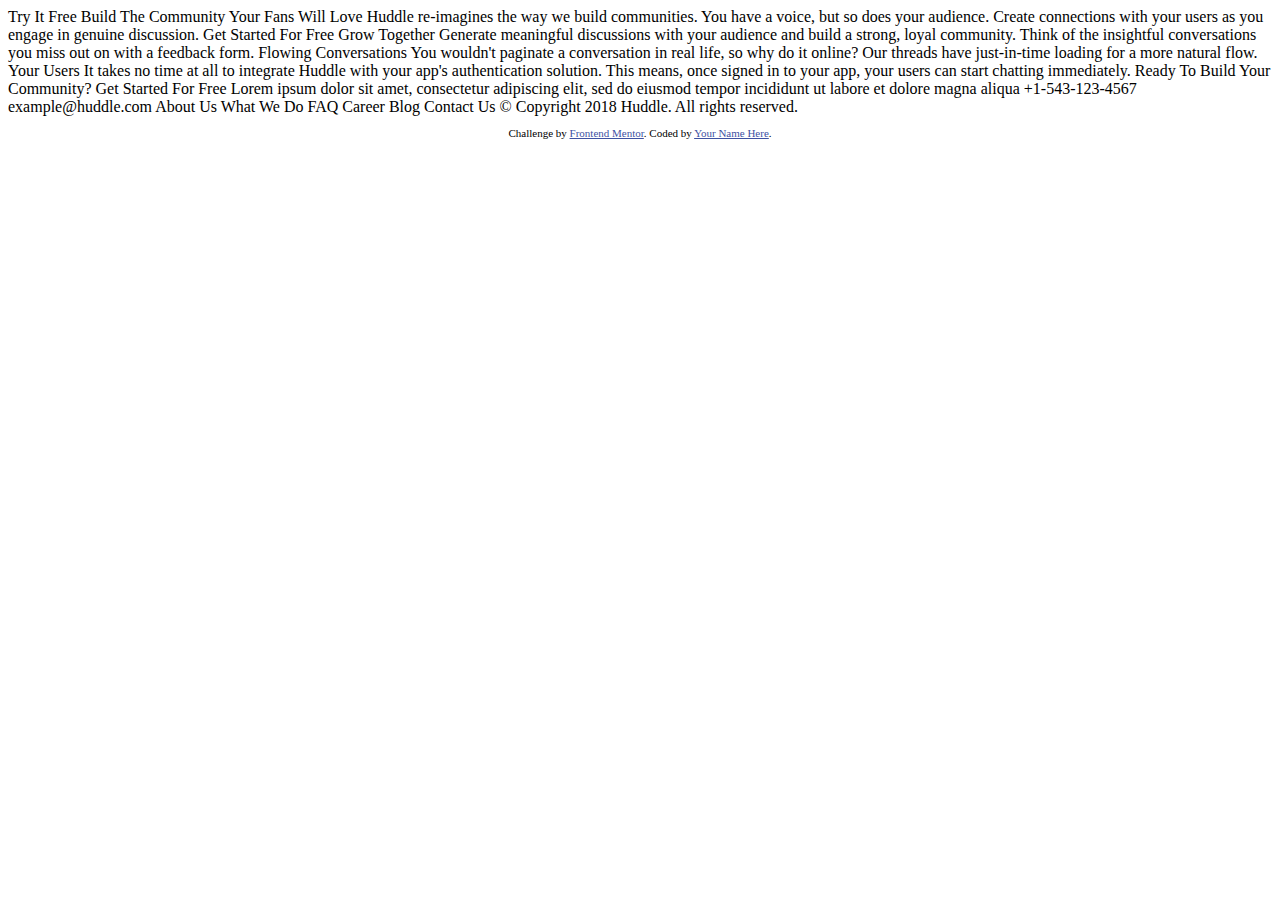
<file: huddle-landing-page-with-alternating-feature-blocks-master/index.html>
<!DOCTYPE html>
<html lang="en">
<head>
  <meta charset="UTF-8">
  <meta name="viewport" content="width=device-width, initial-scale=1.0"> <!-- displays site properly based on user's device -->

  <link rel="icon" type="image/png" sizes="32x32" href="./images/favicon-32x32.png">
  
  <title>Frontend Mentor | Huddle landing page with alternating feature blocks</title>

  <!-- Feel free to remove these styles or customise in your own stylesheet 👍 -->
  <style>
    .attribution { font-size: 11px; text-align: center; }
    .attribution a { color: hsl(228, 45%, 44%); }
  </style>
</head>
<body>

  Try It Free

  Build The Community Your Fans Will Love

  Huddle re-imagines the way we build communities. You have a voice, but so does your audience. 
  Create connections with your users as you engage in genuine discussion. 

  Get Started For Free

  Grow Together

  Generate meaningful discussions with your audience and build a strong, loyal community. 
  Think of the insightful conversations you miss out on with a feedback form. 

  Flowing Conversations

  You wouldn't paginate a conversation in real life, so why do it online? Our threads 
  have just-in-time loading for a more natural flow.

  Your Users

  It takes no time at all to integrate Huddle with your app's authentication solution. 
  This means, once signed in to your app, your users can start chatting immediately.

  Ready To Build Your Community?

  Get Started For Free

  Lorem ipsum dolor sit amet, consectetur adipiscing elit, sed do eiusmod tempor 
  incididunt ut labore et dolore magna aliqua

  +1-543-123-4567
  example@huddle.com

  About Us
  What We Do
  FAQ

  Career
  Blog
  Contact Us

  &copy; Copyright 2018 Huddle. All rights reserved.

  <footer>
    <p class="attribution">
      Challenge by <a href="https://www.frontendmentor.io?ref=challenge" target="_blank">Frontend Mentor</a>. 
      Coded by <a href="#">Your Name Here</a>.
    </p>
  </footer>
</body>
</html>
</file>
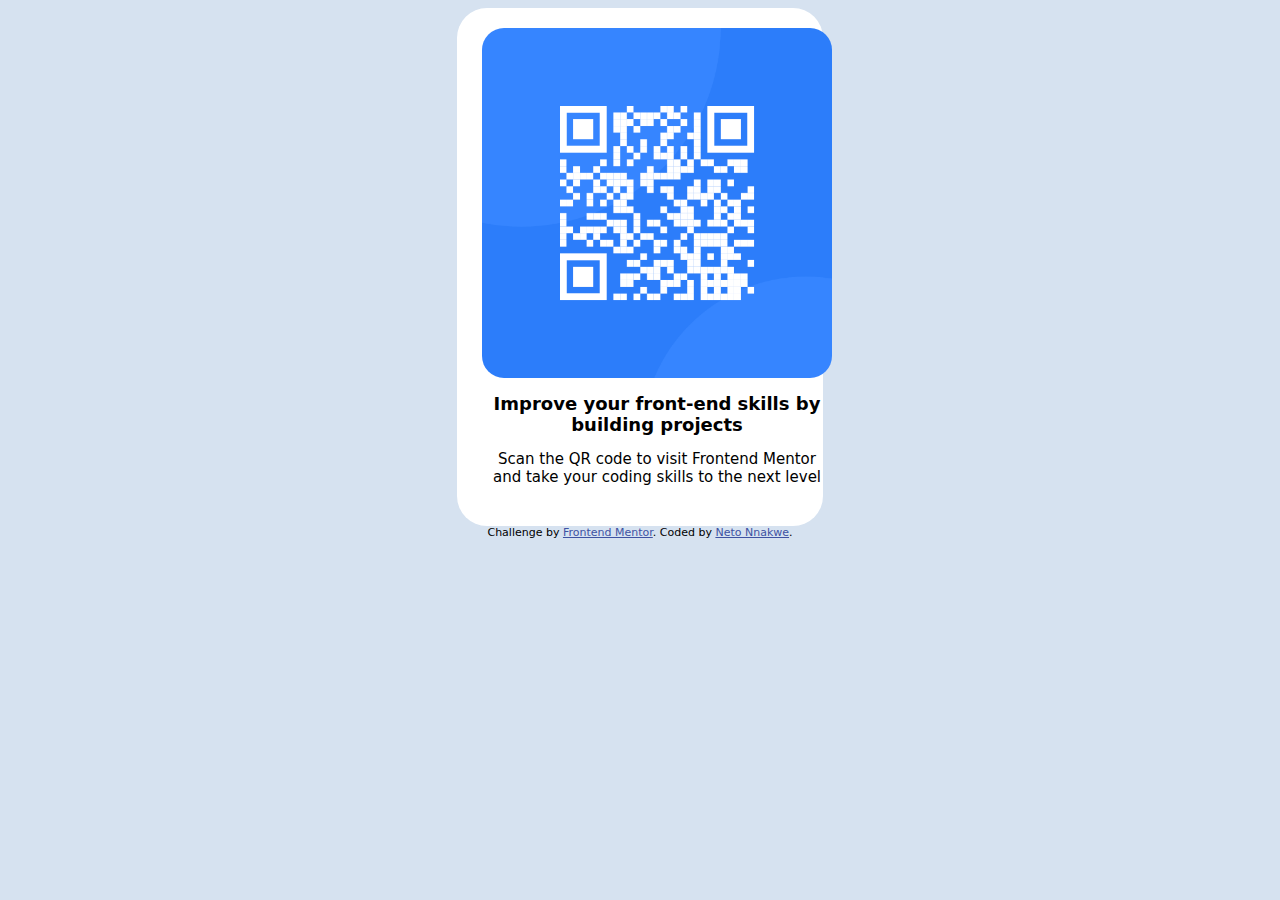
<file: qr-code-component-main/index.html>
<!DOCTYPE html>
<html lang="en">
<head>
  <meta charset="UTF-8">
  <meta name="viewport" content="width=device-width, initial-scale=1.0"> <!-- displays site properly based on user's device -->

  <link rel="icon" type="image/png" sizes="32x32" href="./images/favicon-32x32.png">
  <link rel="stylesheet" href="./styles.css">
  <link rel="stylesheet" href="https://fonts.google.com/specimen/Outfit">
  
  <title>Frontend Mentor | QR code component</title>

</head>
<body>
  <div class="page">
    <div class="card">
      <div>
        <div class="qr-code"><img src="/qr-code-component-main/images/image-qr-code.png" width="1440px"></div>
  
      <div class="body-copy">
        <p><strong>Improve your front-end skills by building projects</strong></p>
        <p>Scan the QR code to visit Frontend Mentor and take your coding skills to the next level</p>
      </div>

    </div>
  </div>
  </div>
    
    <div class="attribution">
      Challenge by <a href="https://www.frontendmentor.io?ref=challenge" target="_blank">Frontend Mentor</a>. 
      Coded by <a href="https://github.com/netonnakwe" target="_blank">Neto Nnakwe</a>.
    </div>
  
</body>
</html>
</file>
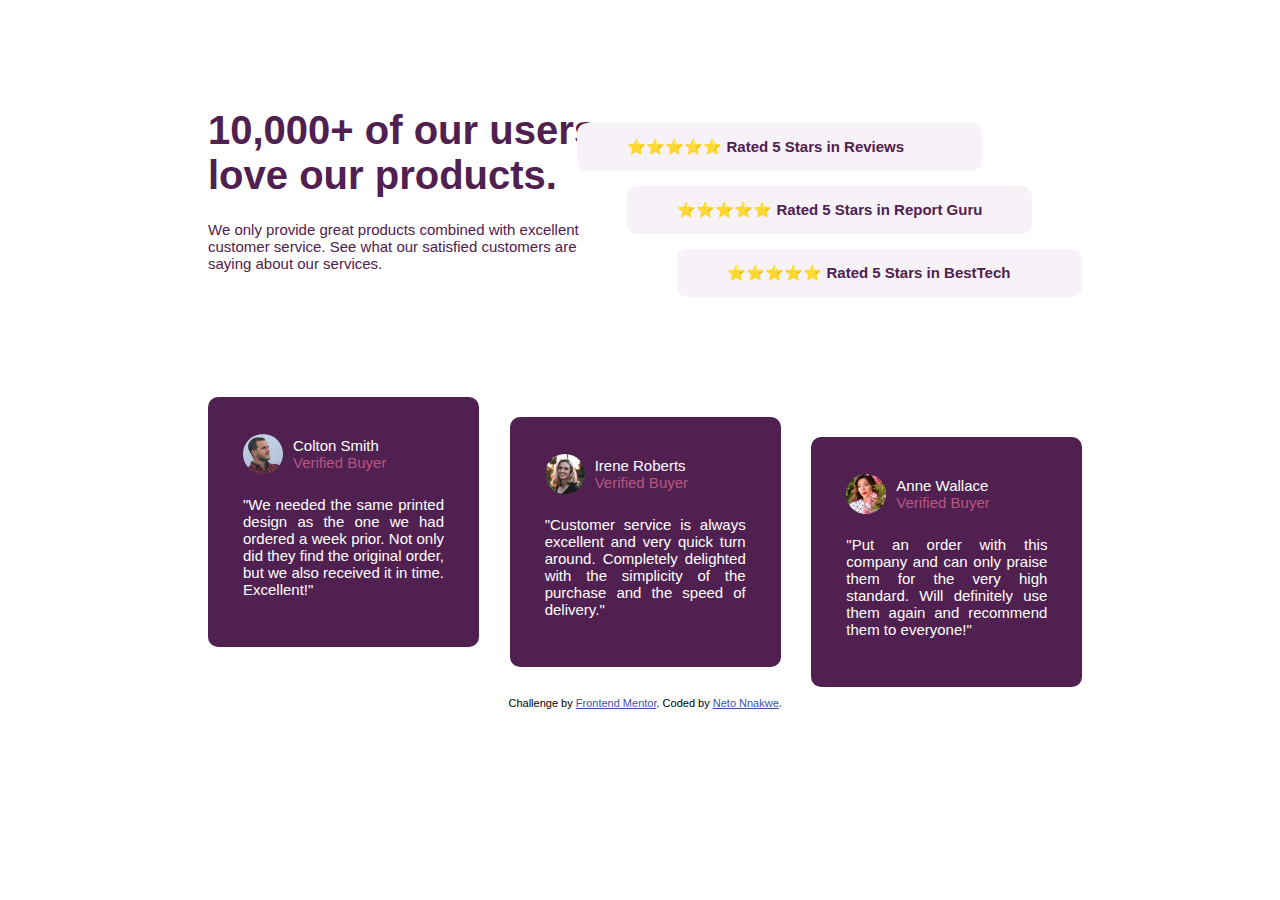
<file: social-proof-section-master/index.html>
<!DOCTYPE html>
<html lang="en">
  <head>
    <meta charset="UTF-8" />
    <meta name="viewport" content="width=device-width, initial-scale=1.0" />
    <!-- displays site properly based on user's device -->

    <link
      rel="icon"
      type="image/png"
      sizes="32x32"
      href="./images/favicon-32x32.png"
    />
    <link rel="stylesheet" href="styles.css">

    <title>Frontend Mentor | Social proof section</title>
  </head>
  <body>
    <div class="body">
      <div class="top">
        <div class="left">
          <div class="hero">10,000+ of our users love our products.</div>
  
          <div class="hero-2">We only provide great products combined with excellent customer service.
        See what our satisfied customers are saying about our services.</div>
        </div>
        
      <div class="right">
        <div class="ratings one">&#11088&#11088&#11088&#11088&#11088 Rated 5 Stars in Reviews</div>
        <div class="ratings two">&#11088&#11088&#11088&#11088&#11088 Rated 5 Stars in Report Guru</div>
        <div class="ratings">&#11088&#11088&#11088&#11088&#11088 Rated 5 Stars in BestTech</div>
      </div>
        
      </div>
      <div class="bottom">
  
        <div class="reviews">
          <div class="profile">
            <img src="./images/image-colton.jpg">
            <div>
              <p class="customer">Colton Smith</p> 
              <p class="title">Verified Buyer</p>
            </div>
          </div>
          
          <div class="testimonial">
            "We needed the same printed design as the one we had ordered a week prior.
            Not only did they find the original order, but we also received it in time.
            Excellent!"
          </div>
        </div>
        
        <div class="reviews second">
          <div class="profile">
            <img src="./images/image-irene.jpg">
            <div>
              <p class="customer">Irene Roberts</p>
              <p class="title">Verified Buyer</p>
            </div>
          </div>
          
          <div class="testimonial">
            "Customer service is always excellent and very quick turn around. Completely
            delighted with the simplicity of the purchase and the speed of delivery."
          </div>
        </div>
        
        <div class="reviews third">
          <div class="profile">
            <img src="./images/image-anne.jpg">
            <div>
              <p class="customer">Anne Wallace</p>
              <p class="title">Verified Buyer</p>
            </div>
          </div>
         
          <div class="testimonial">
            "Put an order with this company and can only praise them for the very high
            standard. Will definitely use them again and recommend them to everyone!"
          </div> 
        </div>
  
      </div>
  
      <div class="attribution">
        Challenge by
        <a href="https://www.frontendmentor.io?ref=challenge" target="_blank"
          >Frontend Mentor</a
        >. Coded by <a href="#">Neto Nnakwe</a>.
      </div>
    </div>
  </body>
</html>
</file>
<file: qr-code-component-main/styles.css>
body {
    background-color: hsl(212, 45%, 89%);
    font-family: system-ui, -apple-system, BlinkMacSystemFont, 'Segoe UI', Roboto, Oxygen, Ubuntu, Cantarell, 'Open Sans', 'Helvetica Neue', sans-serif;
    box-sizing: border-box;
}
.attribution { 
    font-size: 11px;
    text-align: center; 
}
.attribution a { 
    color: hsl(228, 45%, 44%); 
}
.card {
    display: flex;
    justify-content:space-evenly;
    width: 25%;
    background-color: hsl(0, 0%, 100%);
    border-radius: 30px;
    padding: 25px;
    padding-top: 20px;
}
.qr-code {
    display: flex;
    justify-self: center;
}
img {
    width: 350px;
    border-radius: 22px;
}
.body-copy {
    font-size: 15px;
    text-align: center;
}
strong {
    font-size: larger;
}
.page {
    display: flex;
    justify-content: center;
}
</file>
<file: social-proof-section-master/styles.css>
@import url('https://fonts.google.com/specimen/League+Spartan');

.attribution {
    font-size: 11px;
    text-align: center;
  }
  .attribution a {
    color: hsl(228, 45%, 44%);
  }
  * {
    box-sizing: border-box;
  }
  body {
    background-color: hsl(0, 0%, 100%);
    font-size: 15px;
    font-family: league system-ui, -apple-system, BlinkMacSystemFont, 'Segoe UI', Roboto, Oxygen, Ubuntu, Cantarell, 'Open Sans', 'Helvetica Neue', sans-serif;
}
.body {
    width: 85%;
    padding-left: 200px;
    padding-top: 100px;
}
  .top {
    display: flex;
    justify-content: space-between;
    margin-bottom: 100px;
  }
  .left {
    width: 400px;
  }
  .hero {
    font-size: 40px;
    font-weight: 800;
    color: hsl(300, 43%, 22%);
  }
  .hero-2 {
    font-weight: 500;
    color: hsl(300, 43%, 22%);
    margin-top: 1.5em
  }
  .ratings {
    background-color: hsl(300, 24%, 96%);
    padding: 15px 50px;
    margin-top: 15px;
    font-weight: 700;
    color: hsl(300, 43%, 22%);
    border-radius: 10px;
  }
  .ratings.one {
    position: relative;
    left: -100px;
  }
  .ratings.two {
    position: relative;
    left: -50px;
  }
  img {
    border-radius: 50%;
    width: 40px;
    height: 40px;
    margin-left: 10px;
  }
  .reviews {
    background-color: hsl(300, 43%, 22%);
    color: hsl(0, 0%, 100%);
    width: 31%;
    padding: 25px;
    border-radius: 10px;
    height: 250px;
  }
  .reviews.second {
    position: relative;
    top: 20px;
  }
  .reviews.third {
    position: relative;
    top: 40px;
  }
  .profile {
    display: flex;
    justify-content: flex-start;
    align-items: center;
    gap: 10px;
  }
  .customer {
    font-weight: 500;
    margin-top: none;
  }
  .title {
    color: hsl(333, 41%, 53%);
    margin-top: -15px;
    font-weight: 500;
  }
  .testimonial {
    margin: 10px;
    font-weight: 00;
    text-align: justify;
  }
  .bottom {
    display: flex;
    justify-content: space-between;
    margin-bottom: 50px;
  }
</file>
